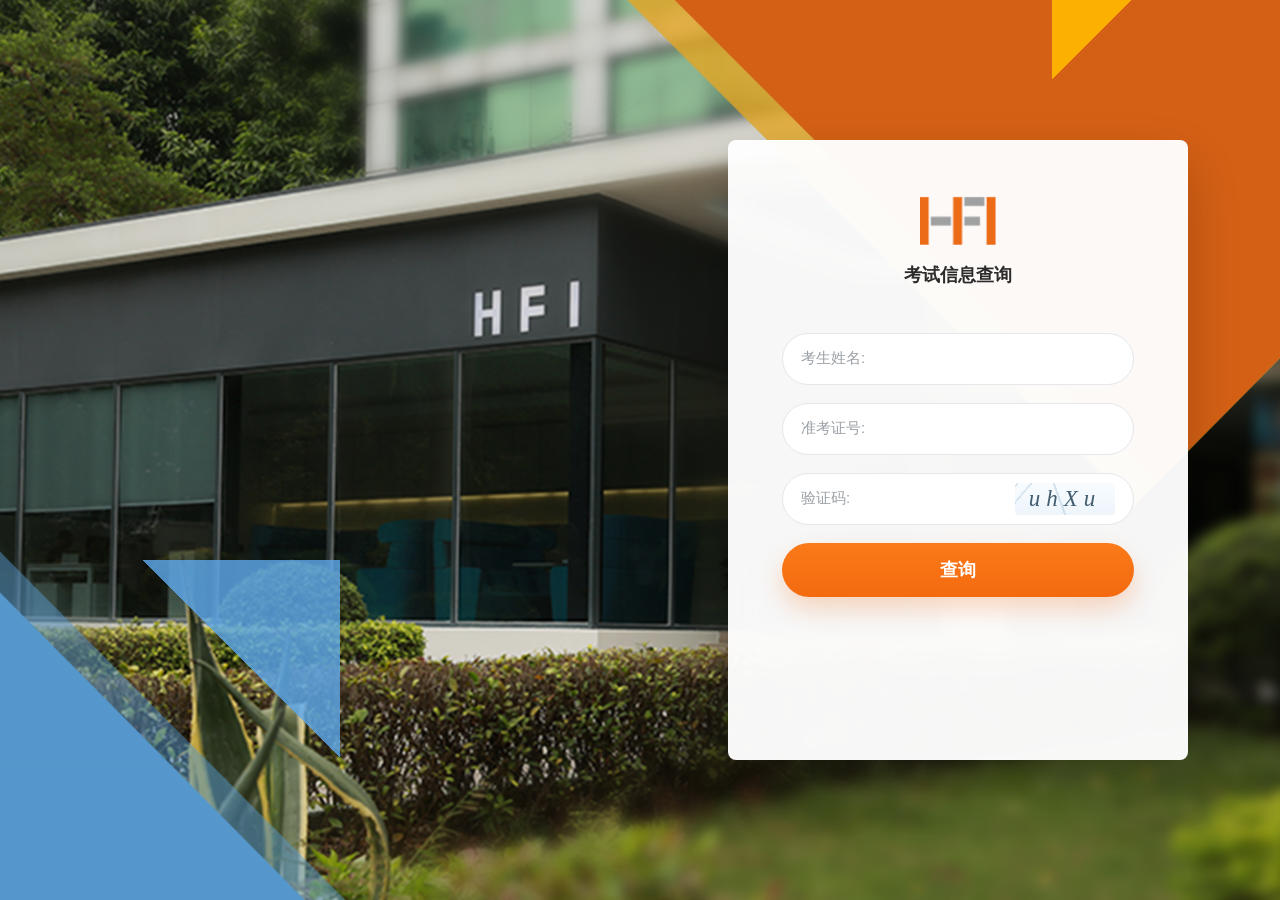
<file: index.html>
<!DOCTYPE html>
<html lang="zh-CN">
<head>
  <meta charset="UTF-8" />
  <meta name="viewport" content="width=device-width, initial-scale=1.0" />
  <title>HFI 考试信息查询</title>
  <link rel="stylesheet" href="css/style.css" />
</head>
<body class="login-body">
  <main class="page-shell page-login">
    <section class="login-card">
      <img class="brand-logo" src="/logo.png" alt="HFI logo" />
      <h1 class="login-title">考试信息查询</h1>

      <form class="query-form" id="queryForm">
        <label class="pill-field">
          <span class="field-label">考生姓名:</span>
          <input id="studentName" type="text" autocomplete="off" />
        </label>

        <label class="pill-field">
          <span class="field-label">准考证号:</span>
          <input id="ticketNo" type="text" autocomplete="off" />
        </label>

        <label class="pill-field">
          <span class="field-label">验证码:</span>
          <input id="captchaInput" type="text" maxlength="4" autocomplete="off" />
          <button class="captcha-box" id="captchaButton" type="button" aria-label="查看固定验证码">uhXu</button>
        </label>

        <button class="primary-btn query-btn" type="submit">查询</button>
        <p class="form-message" id="formMessage"></p>
      </form>
    </section>
  </main>

  <script src="js/app.js"></script>
</body>
</html>
</file>
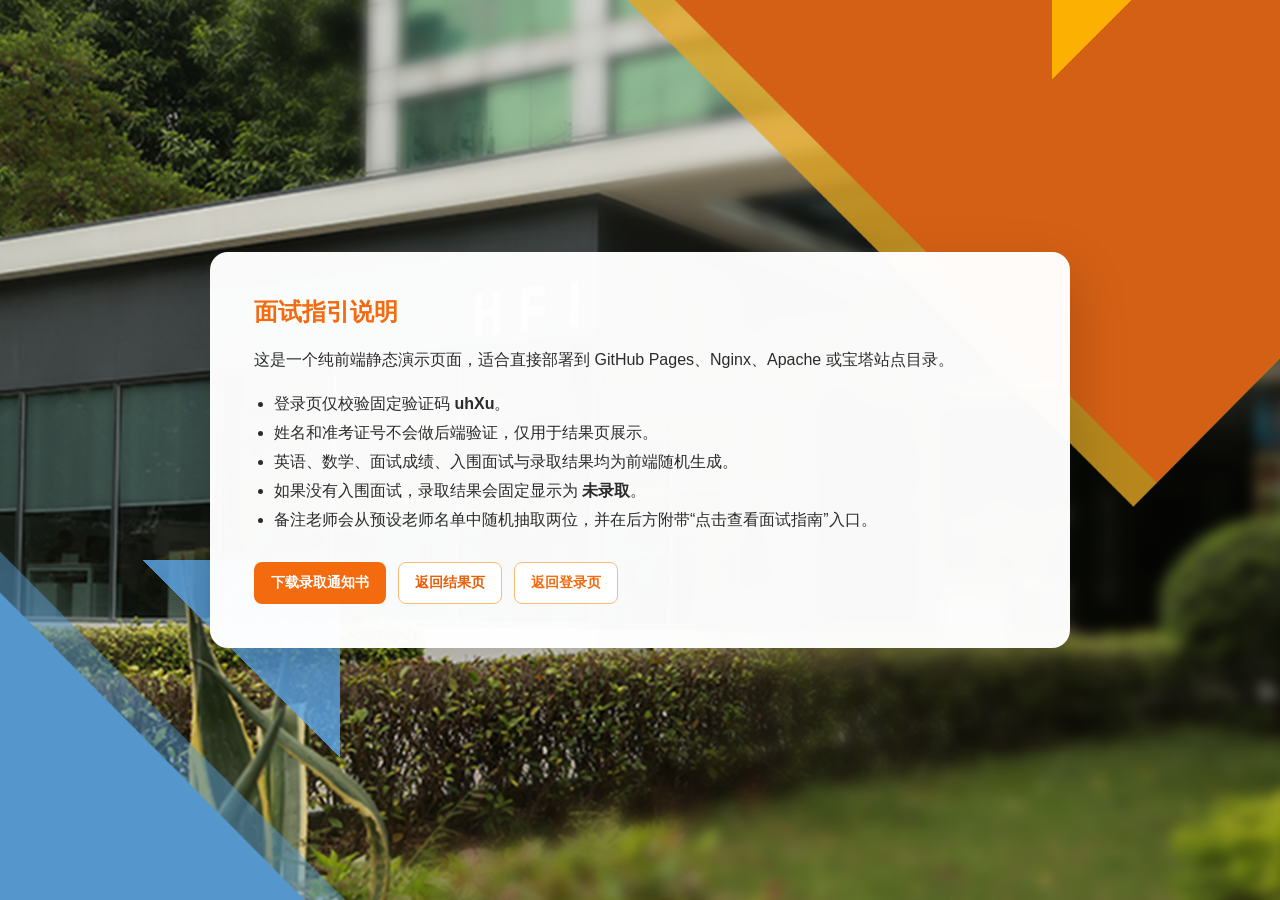
<file: guide.html>
<!DOCTYPE html>
<html lang="zh-CN">
<head>
  <meta charset="UTF-8" />
  <meta name="viewport" content="width=device-width, initial-scale=1.0" />
  <title>HFI 面试指引</title>
  <link rel="stylesheet" href="css/style.css" />
</head>
<body class="guide-body">
  <main class="page-shell page-guide">
    <section class="guide-card">
      <h1>面试指引说明</h1>
      <p>这是一个纯前端静态演示页面，适合直接部署到 GitHub Pages、Nginx、Apache 或宝塔站点目录。</p>
      <ul>
        <li>登录页仅校验固定验证码 <strong>uhXu</strong>。</li>
        <li>姓名和准考证号不会做后端验证，仅用于结果页展示。</li>
        <li>英语、数学、面试成绩、入围面试与录取结果均为前端随机生成。</li>
        <li>如果没有入围面试，录取结果会固定显示为 <strong>未录取</strong>。</li>
        <li>备注老师会从预设老师名单中随机抽取两位，并在后方附带“点击查看面试指南”入口。</li>
      </ul>
      <div class="guide-actions">
        <a class="download-btn" href="assets/admission-letter.txt" download>下载录取通知书</a>
        <a class="secondary-btn" href="result.html">返回结果页</a>
        <a class="ghost-btn" href="index.html">返回登录页</a>
      </div>
    </section>
  </main>
</body>
</html>
</file>
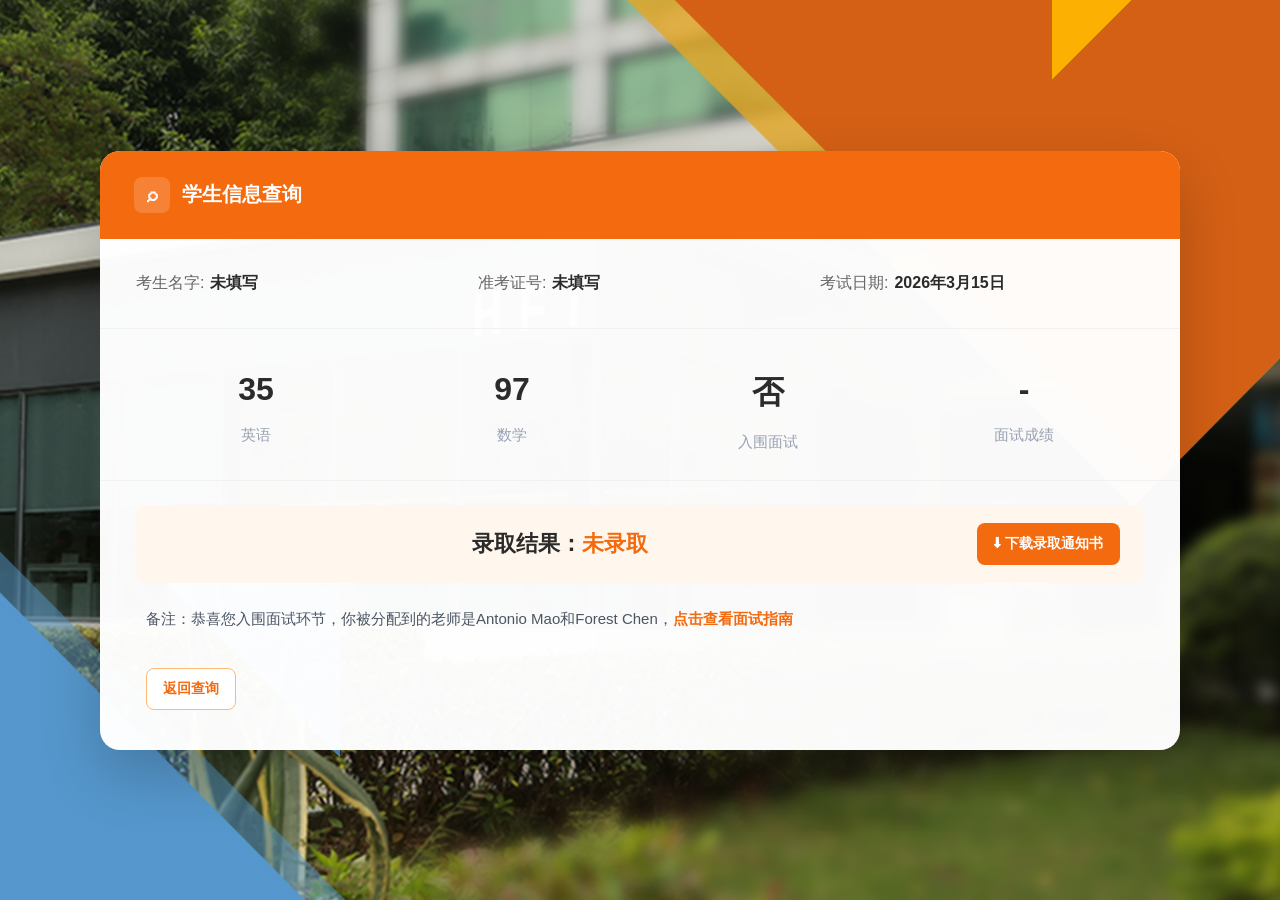
<file: result.html>
<!DOCTYPE html>
<html lang="zh-CN">
<head>
  <meta charset="UTF-8" />
  <meta name="viewport" content="width=device-width, initial-scale=1.0" />
  <title>HFI 学生信息查询</title>
  <link rel="stylesheet" href="css/style.css" />
</head>
<body class="result-body">
  <main class="page-shell page-result">
    <section class="result-panel">
      <header class="result-header">
        <div class="result-header-icon">⌕</div>
        <div>学生信息查询</div>
      </header>

      <section class="result-info-grid">
        <div class="result-info-item"><span>考生名字:</span><strong id="resultName"></strong></div>
        <div class="result-info-item"><span>准考证号:</span><strong id="resultTicket"></strong></div>
        <div class="result-info-item"><span>考试日期:</span><strong>2026年3月15日</strong></div>
      </section>

      <section class="score-grid">
        <article class="score-item">
          <div class="score-value" id="englishScore"></div>
          <div class="score-label">英语</div>
        </article>
        <article class="score-item">
          <div class="score-value" id="mathScore"></div>
          <div class="score-label">数学</div>
        </article>
        <article class="score-item">
          <div class="score-value" id="interviewShortlist"></div>
          <div class="score-label">入围面试</div>
        </article>
        <article class="score-item">
          <div class="score-value" id="interviewScore"></div>
          <div class="score-label">面试成绩</div>
        </article>
      </section>

      <section class="admission-strip">
        <div class="admission-title">录取结果：<strong id="admissionResult"></strong></div>
        <div class="admission-actions">
          <a class="download-btn" href="assets/admission-letter.txt" download>⬇ 下载录取通知书</a>
        </div>
      </section>

      <section class="result-note" id="noteText"></section>

      <div class="result-actions">
        <a class="ghost-btn" href="index.html">返回查询</a>
      </div>
    </section>
  </main>

  <script src="js/app.js"></script>
</body>
</html>
</file>
<file: css/style.css>
:root {
  --orange: #f97316;
  --orange-deep: #f46a0f;
  --orange-dark: #e75e09;
  --panel-white: rgba(255, 255, 255, 0.965);
  --line: #f1f1f1;
  --text: #2b2b2b;
  --muted: #98a2b3;
}

* {
  box-sizing: border-box;
}

html,
body {
  margin: 0;
  min-height: 100%;
  font-family: "Microsoft YaHei", "PingFang SC", Arial, sans-serif;
  color: var(--text);
}

body {
  min-height: 100vh;
}

.login-body,
.result-body,
.guide-body {
  background:
    linear-gradient(135deg, rgba(255, 183, 0, 0.92) 0, rgba(255, 183, 0, 0.92) 56px, transparent 56px) top right/228px 228px no-repeat,
    linear-gradient(225deg, rgba(93, 167, 233, 0.82) 0, rgba(93, 167, 233, 0.82) 140px, transparent 140px) bottom left/340px 340px no-repeat,
    linear-gradient(rgba(0, 0, 0, 0.1), rgba(0, 0, 0, 0.1)),
    url('/bg10.jpg') center center / cover no-repeat fixed;
}

.page-shell {
  min-height: 100vh;
  display: flex;
  align-items: center;
  justify-content: center;
  padding: 28px;
}

.page-login {
  justify-content: flex-end;
}

.login-card {
  width: min(460px, 100%);
  min-height: 620px;
  border-radius: 8px;
  padding: 56px 54px 44px;
  margin-right: min(5vw, 72px);
  background: var(--panel-white);
  box-shadow: 0 24px 52px rgba(0, 0, 0, 0.2);
  display: flex;
  flex-direction: column;
  align-items: center;
}

.brand-logo {
  width: 76px;
  margin-bottom: 18px;
}

.login-title {
  margin: 0 0 46px;
  font-size: 18px;
  font-weight: 700;
}

.query-form {
  width: 100%;
}

.pill-field {
  display: flex;
  align-items: center;
  height: 52px;
  width: 100%;
  border: 1px solid #e5e7eb;
  border-radius: 999px;
  padding: 0 18px;
  background: #fff;
  margin-bottom: 18px;
  transition: border-color .2s ease, box-shadow .2s ease;
}

.pill-field:focus-within {
  border-color: #f8b27f;
  box-shadow: 0 0 0 3px rgba(244, 106, 15, 0.1);
}

.field-label {
  flex: 0 0 78px;
  color: #9aa0a6;
  font-size: 15px;
}

.pill-field input {
  flex: 1;
  min-width: 0;
  border: 0;
  outline: none;
  font-size: 15px;
  color: var(--text);
  background: transparent;
}

.captcha-box {
  border: 0;
  width: 100px;
  height: 32px;
  border-radius: 4px;
  margin-left: 10px;
  background:
    linear-gradient(130deg, rgba(145, 180, 204, 0.35) 0 3%, transparent 3% 12%, rgba(145, 180, 204, 0.28) 12% 14%, transparent 14% 100%),
    linear-gradient(70deg, transparent 0 44%, rgba(145, 180, 204, 0.32) 44% 46%, transparent 46% 100%),
    linear-gradient(180deg, #f8fcff 0%, #edf5fb 100%);
  color: #435d70;
  letter-spacing: 6px;
  font-size: 23px;
  font-family: Georgia, serif;
  font-style: italic;
  cursor: pointer;
}

.primary-btn,
.secondary-btn,
.download-btn,
.ghost-btn {
  text-decoration: none;
  display: inline-flex;
  align-items: center;
  justify-content: center;
  cursor: pointer;
}

.query-btn {
  width: 100%;
  height: 54px;
  border: 0;
  border-radius: 999px;
  background: linear-gradient(180deg, #fb7a19 0%, var(--orange-deep) 100%);
  color: #fff;
  font-size: 18px;
  font-weight: 700;
  box-shadow: 0 12px 24px rgba(244, 106, 15, 0.24);
}

.form-message {
  min-height: 24px;
  margin: 12px 4px 0;
  color: #ef4444;
  font-size: 14px;
}

.result-panel,
.guide-card {
  width: min(1080px, 100%);
  border-radius: 20px;
  overflow: hidden;
  background: rgba(255, 255, 255, 0.975);
  box-shadow: 0 24px 60px rgba(0, 0, 0, 0.2);
}

.result-header {
  background: var(--orange-deep);
  color: #fff;
  padding: 26px 34px;
  display: flex;
  align-items: center;
  gap: 12px;
  font-size: 20px;
  font-weight: 700;
}

.result-header-icon {
  width: 36px;
  height: 36px;
  border-radius: 8px;
  background: rgba(255, 255, 255, 0.16);
  display: inline-flex;
  align-items: center;
  justify-content: center;
}

.result-info-grid {
  display: grid;
  grid-template-columns: repeat(3, 1fr);
  gap: 18px;
  padding: 34px 36px;
  border-bottom: 1px solid var(--line);
}

.result-info-item {
  font-size: 16px;
  font-weight: 700;
}

.result-info-item span {
  color: #666;
  margin-right: 6px;
  font-weight: 500;
}

.score-grid {
  display: grid;
  grid-template-columns: repeat(4, 1fr);
  gap: 16px;
  padding: 42px 36px 28px;
  border-bottom: 1px solid var(--line);
}

.score-item {
  text-align: center;
}

.score-value {
  margin-bottom: 18px;
  font-size: 32px;
  font-weight: 800;
}

.score-label {
  color: var(--muted);
  font-size: 15px;
}

.admission-strip {
  margin: 24px 36px 0;
  padding: 18px 24px;
  border-radius: 12px;
  background: #fff7ed;
  display: flex;
  align-items: center;
  justify-content: space-between;
  gap: 18px;
}

.admission-title {
  flex: 1;
  text-align: center;
  font-size: 22px;
  font-weight: 800;
}

.admission-title strong {
  color: var(--orange-deep);
}

.admission-actions,
.guide-actions,
.result-actions {
  display: flex;
  align-items: center;
  gap: 12px;
  flex-wrap: wrap;
}

.secondary-btn,
.download-btn,
.ghost-btn {
  min-height: 42px;
  padding: 0 16px;
  border-radius: 8px;
  font-size: 14px;
  font-weight: 700;
}

.secondary-btn {
  background: #fff;
  color: var(--orange-dark);
  border: 1px solid #fdba74;
}

.download-btn {
  background: var(--orange-deep);
  color: #fff;
  border: 1px solid transparent;
}

.ghost-btn {
  background: #fff;
  color: var(--orange-deep);
  border: 1px solid #fdba74;
}

.result-note {
  padding: 22px 46px 36px;
  color: #4b5563;
  font-size: 15px;
  line-height: 1.8;
}

.inline-guide-link {
  color: var(--orange-deep);
  font-weight: 700;
  text-decoration: none;
}

.inline-guide-link:hover {
  text-decoration: underline;
}

.result-actions {
  padding: 0 46px 40px;
}

.guide-card {
  max-width: 860px;
  padding: 44px;
  border-radius: 18px;
}

.guide-card h1 {
  margin-top: 0;
  margin-bottom: 18px;
  color: var(--orange-deep);
}

.guide-card p,
.guide-card li {
  line-height: 1.8;
  font-size: 16px;
}

.guide-card ul {
  margin: 0 0 28px;
  padding-left: 20px;
}

@media (max-width: 900px) {
  .page-shell {
    padding: 18px;
  }

  .page-login {
    justify-content: center;
  }

  .login-card {
    min-height: auto;
    margin-right: 0;
    padding: 40px 24px 30px;
  }

  .result-info-grid,
  .score-grid {
    grid-template-columns: 1fr;
  }

  .admission-strip {
    flex-direction: column;
    align-items: stretch;
  }

  .admission-title {
    text-align: left;
  }

  .guide-card {
    padding: 28px 20px;
  }
}
</file>
